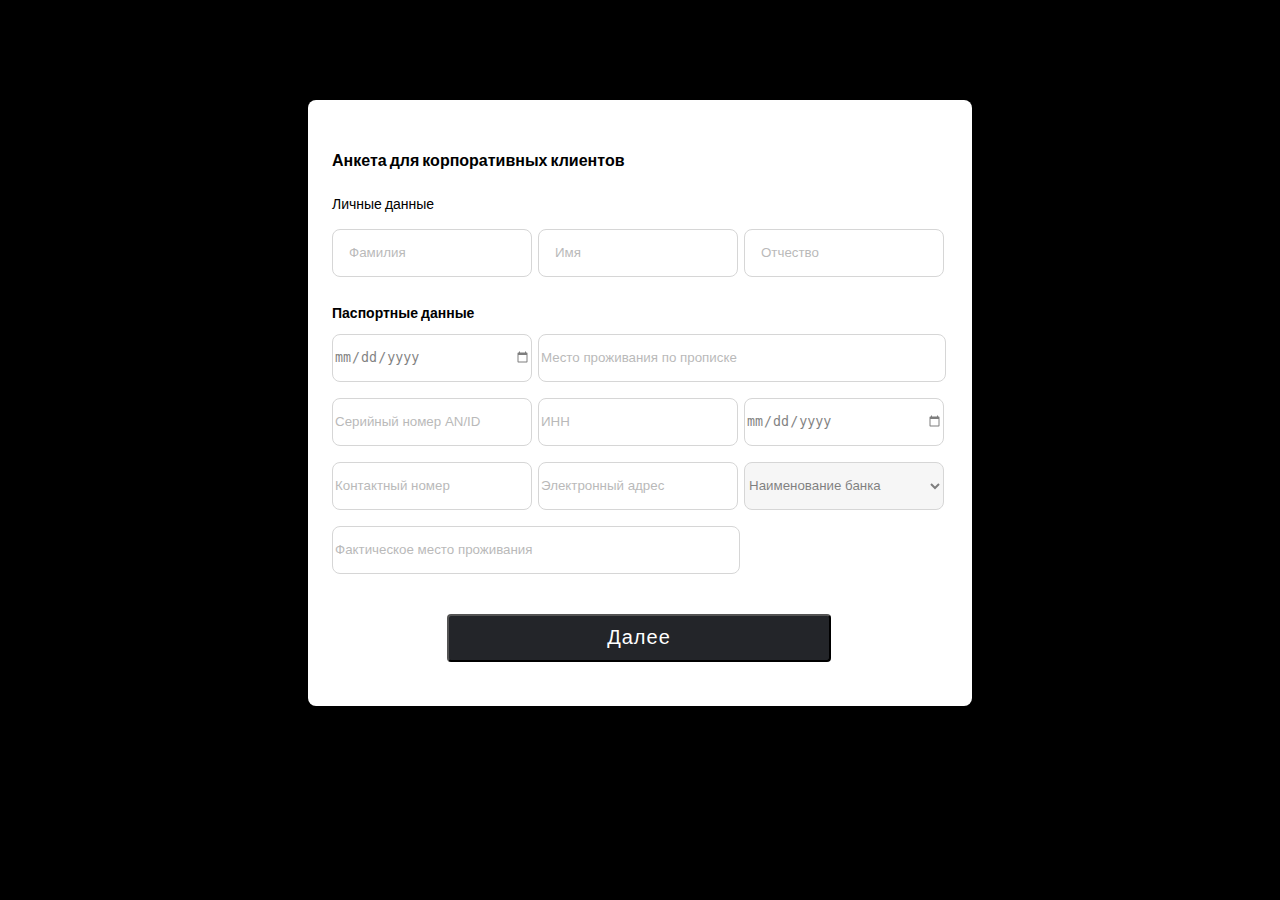
<file: index.html>
<!doctype html>
<html lang="en">
<head>
    <meta charset="UTF-8">
    <meta name="viewport"
          content="width=device-width, user-scalable=no, initial-scale=1.0, maximum-scale=1.0, minimum-scale=1.0">
    <meta http-equiv="X-UA-Compatible" content="ie=edge">
    <title>Document</title>
    <link rel="stylesheet" href="css/style.css">
</head>
<body>
<div class="container">
    <div class="page1">
        <div class="box1">
            <h1 class="title">Анкета для корпоративных клиентов</h1>
            <p class="subtitle">Личные данные</p>
            <form>
                <input type="text" placeholder="Фамилия" class="input1">
                <input type="text" placeholder="Имя" class="input1">
                <input type="text" placeholder="Отчество " class="input1">
            </form>
            <h2 class="title2">Паспортные данные</h2>
            <form>
                <input type="date" class="input2">
                <input type="text" class="input3" placeholder="Место проживания по прописке">
                <input type="text" class="input2" placeholder="Серийный номер AN/ID">
                <input type="text" class="input2" placeholder="ИНН">
                <input type="date" class="input2">
                <input type="number" class="input2" placeholder="Контактный номер">
                <input type="email" class="input2" placeholder="Электронный адрес">
                <select name="" id="" class="input2">
                    <option value="" class="input2">Наименование банка</option>
                    <option value="" class="input2">Optima</option>
                    <option value="" class="input2">KICB</option>
                </select>
                <input type="text" class="input4" placeholder="Фактическое место проживания">
                <button class="btn"><a href="index2.html" class="link">Далее</a></button>
            </form>
        </div>
    </div>
</div>
</body>
</html>
</file>
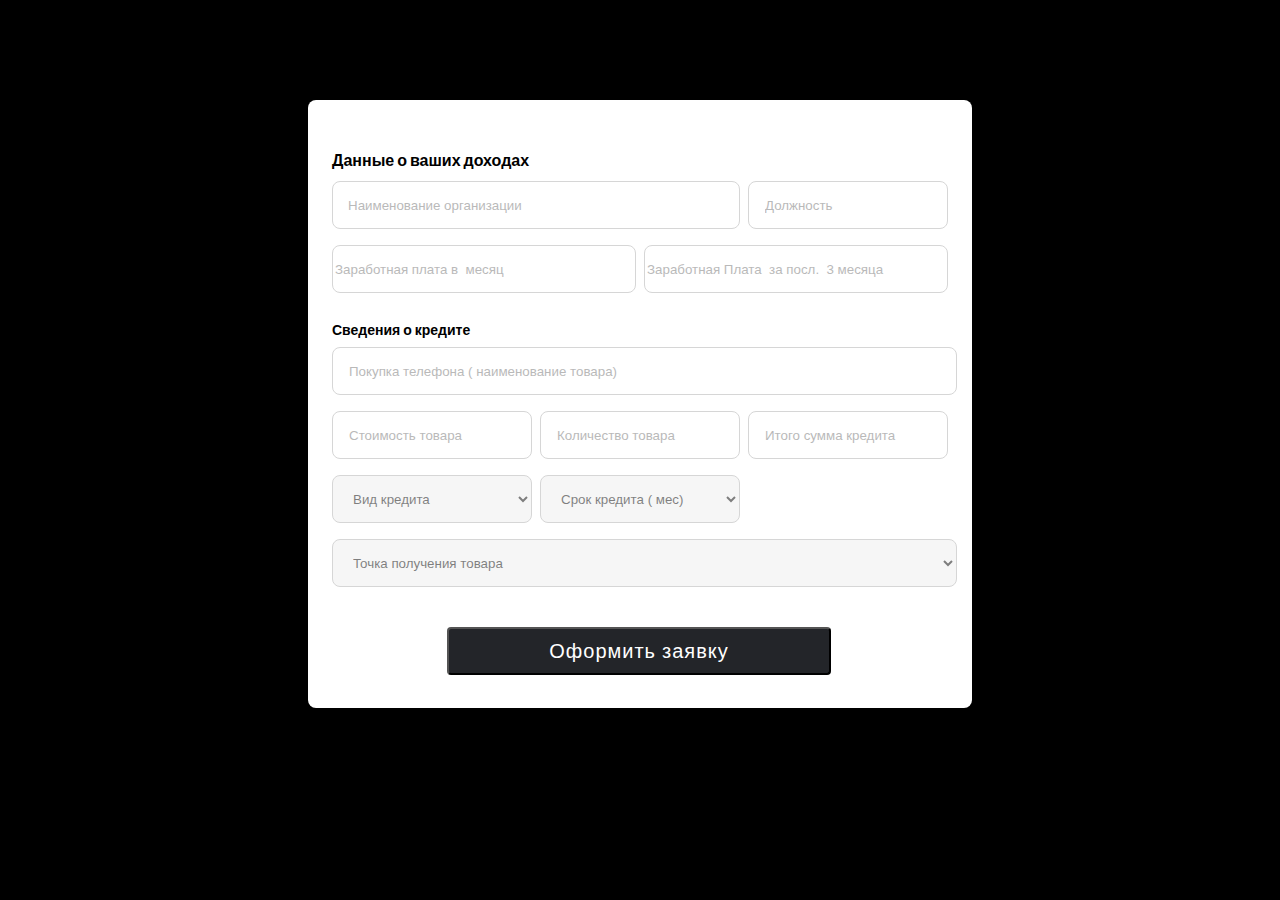
<file: index2.html>
<!doctype html>
<html lang="en">
<head>
    <meta charset="UTF-8">
    <meta name="viewport"
          content="width=device-width, user-scalable=no, initial-scale=1.0, maximum-scale=1.0, minimum-scale=1.0">
    <meta http-equiv="X-UA-Compatible" content="ie=edge">
    <title>Document</title>
    <link rel="stylesheet" href="css/style2.css">
</head>
<body>
<div class="container2">
    <div class="page2">
        <div class="box2">
            <h1 class="title3">Данные о ваших доходах</h1>
            <form class="form">
                <input type="text" placeholder="Наименование организации" class="input5">
                <input type="text" placeholder="Должность" class="input6">
                <input type="number" placeholder="Заработная плата в  месяц" class="input7 input7-1">
                <input type="number" placeholder="Заработная Плата  за посл.  3 месяца" class="input7">
            </form>
            <h2 class="subtitle3">Сведения о кредите</h2>
            <form>
                <input type="text" placeholder="Покупка телефона ( наименование товара)" class="input8">
                <input type="number" placeholder="Стоимость товара" class="input9 input9-1">
                <input type="number" placeholder="Количество товара" class="input9 input9-1">
                <input type="number" placeholder="Итого сумма кредита" class="input9">
                <select name="" class="input9 input9-1">
                    <option value="" class="input9 input9-1">Вид кредита </option>
                    <option value="">Рассрочка</option>
                    <option value="">Кредит</option>
                </select>
                <select name="srok" class="input9">
                    <option value="" class="input9">Срок кредита ( мес)</option>
                    <option value="">3 месяца</option>
                    <option value="">6 месяцев</option>
                    <option value="">9 месяцев</option>
                    <option value="">12 месяцев</option>
                </select>
                <select name="" class="input8 input8-1">
                    <option value="" class="input8">Точка получения товара</option>
                    <option value=""> ТЦ "Азия Молл"
                        пр. Айтматова, 3, ТЦ «Asia Mall», этаж 0</option>
                    <option value=""> ТЦ ГУМ  "Чынар"
                        пр.Чуй 92, ТРК ГУМ «Чынар», этаж -1 , бутик M9 (северная сторона)</option>
                    <option value=""> ТЦ «Beta Stores - 2»
                        ул. Юнусалиева 177/2,торговый центр «Beta Stores - 2»</option>
                    <option value="">ТЦ Vefa Center
                        ул. Горького 27/1,"Vefa Center",1 этаж. Бутик № 20</option>
                    <option value="">ТРЦ «Аламедин Гранд»
                        пр. Жибек Жолу, 150 ТРЦ «Аламедин Гранд», 1 этаж, Бутик №1 (вход с ул. Алма-Атинская)</option>
                </select>
                <button class="btn"><a href="index3.html" class="link">Оформить заявку</a></button>
            </form>
        </div>
    </div>
</div>
</body>
</html>
</file>
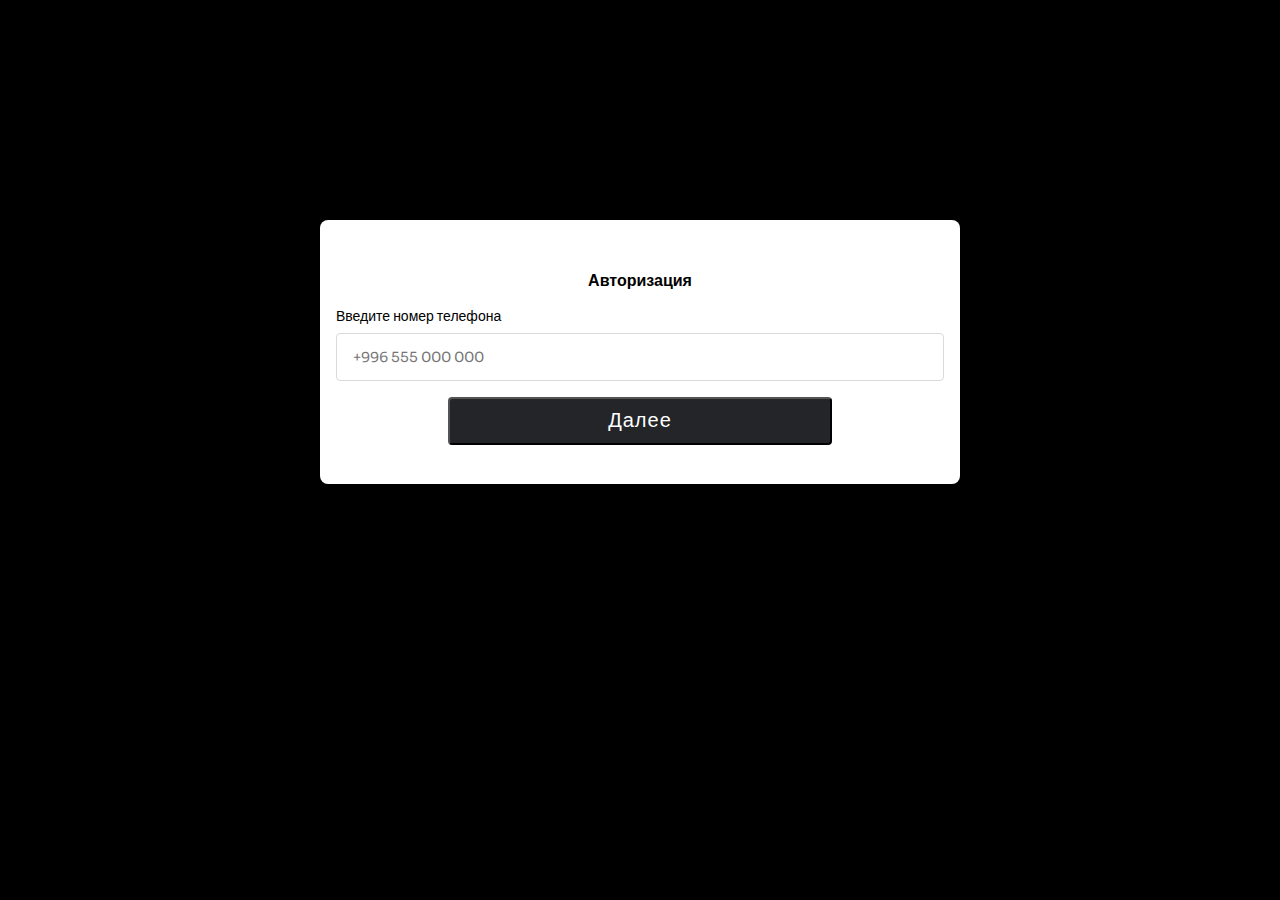
<file: index3.html>
<!doctype html>
<html lang="en">
<head>
    <meta charset="UTF-8">
    <meta name="viewport"
          content="width=device-width, user-scalable=no, initial-scale=1.0, maximum-scale=1.0, minimum-scale=1.0">
    <meta http-equiv="X-UA-Compatible" content="ie=edge">
    <title>Document</title>
    <link rel="stylesheet" href="css/style3.css">
</head>
<body>
<div class="container3">
    <div class="page3">
        <div class="box3">
            <h1 class="title4">Авторизация </h1>
            <p class="subtitle4">Введите номер телефона</p>
            <form>
                <input type="number" placeholder="+996 555 000 000" class="input10">
                <button class="btn3"><a class="link3" href="index4.html">Далее</a></button>
            </form>
        </div>
    </div>
</div>
</body>
</html>
</file>
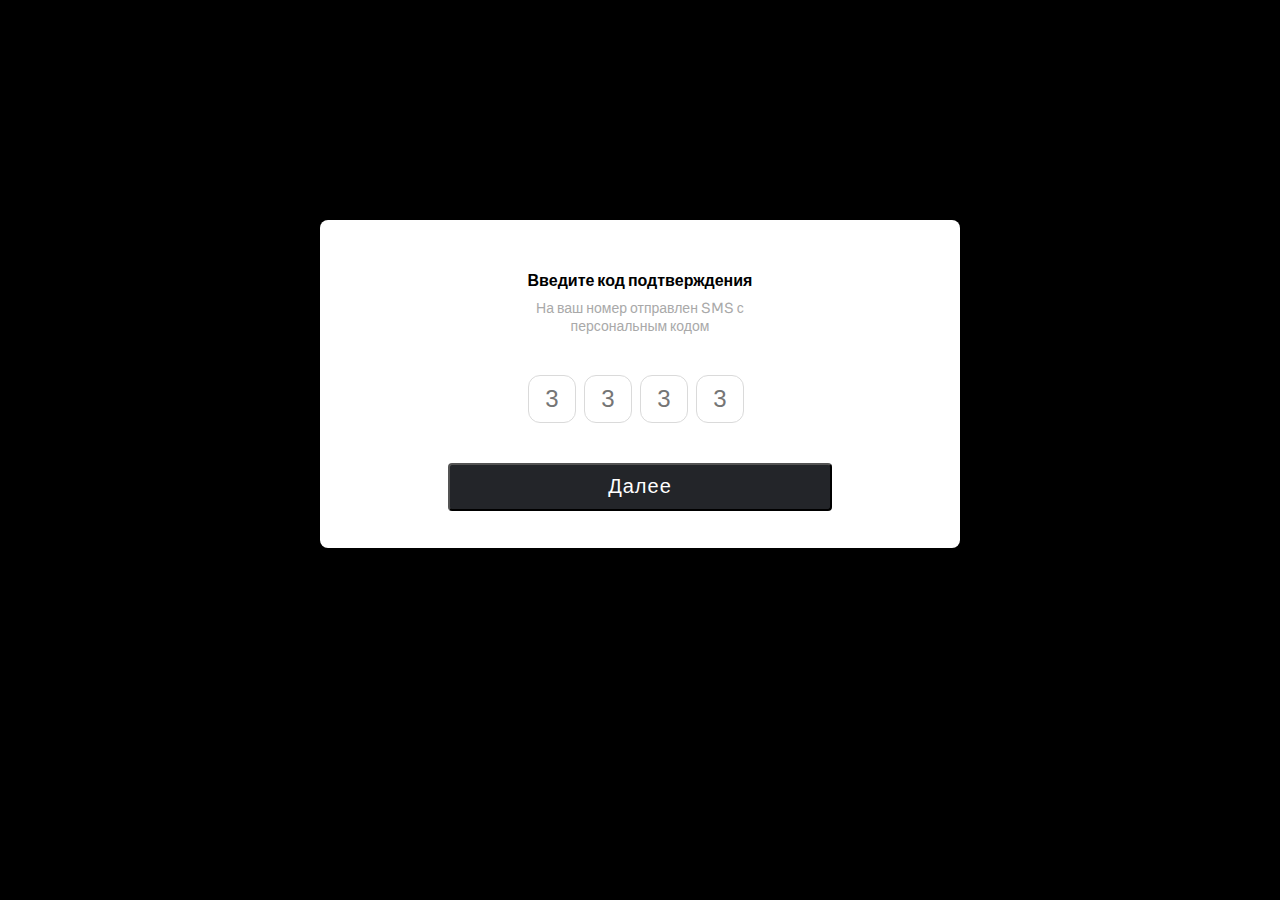
<file: index4.html>
<!doctype html>
<html lang="en">
<head>
    <meta charset="UTF-8">
    <meta name="viewport"
          content="width=device-width, user-scalable=no, initial-scale=1.0, maximum-scale=1.0, minimum-scale=1.0">
    <meta http-equiv="X-UA-Compatible" content="ie=edge">
    <title>Document</title>
    <link rel="stylesheet" href="css/style4.css">
</head>
<body>
<div class="container4">
    <div class="page4">
        <div class="box4">
            <h1 class="title5">Введите код подтверждения </h1>
            <p class="subtitle5">На ваш номер отправлен SMS с <br> персональным кодом</p>
            <form class="form4">
                <input type="text" class="input11" placeholder="3">
                <input type="text" class="input11" placeholder="3">
                <input type="text" class="input11" placeholder="3">
                <input type="text" class="input11" placeholder="3">
            </form>
            <button class="btn4"><a class="link4" href="index5.html">Далее</a></button>
        </div>
    </div>
</div>
</body>
</html>
</file>
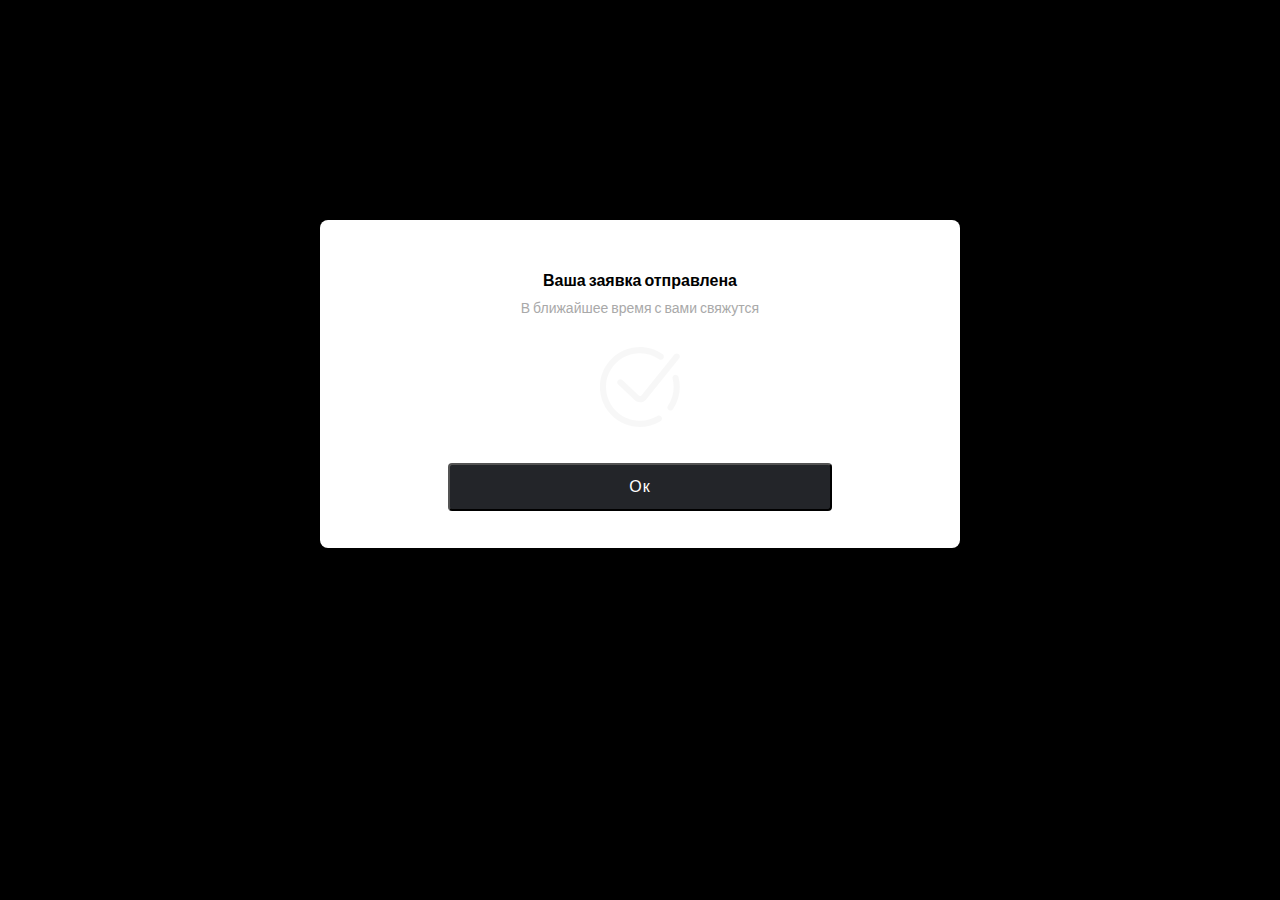
<file: index5.html>
<!doctype html>
<html lang="en">
<head>
    <meta charset="UTF-8">
    <meta name="viewport"
          content="width=device-width, user-scalable=no, initial-scale=1.0, maximum-scale=1.0, minimum-scale=1.0">
    <meta http-equiv="X-UA-Compatible" content="ie=edge">
    <title>Document</title>
    <link rel="stylesheet" href="css/style5.css">
</head>
<body>
<div class="container5">
    <div class="page5">
        <div class="box5">
            <h1 class="title6">Ваша заявка отправлена </h1>
            <p class="subtitle6">В ближайшее время с вами свяжутся </p>
            <img src="img/galka.svg" alt="" class="img5">
            <button class="btn5"><a class="link5" href="">Ок</a></button>
        </div>
    </div>
</div>
</body>
</html>
</file>
<file: css/style.css>
@import url('https://fonts.googleapis.com/css2?family=Sora:wght@400;600&display=swap');
*{
    box-sizing: border-box;
}
body{
    margin: 0;
    background-color: black;
}
.container{
    margin-top: 100px;
    display: flex;
    justify-content: center;
}
.box1{
    width: 664px;
    height: 606px;
    background-color: #FFFFFF;
    box-shadow: 0 6px 24px rgba(0, 0, 0, 0.1);
    border-radius: 8px;
    padding: 40px 24px;
}
.title{
    font-family: Sora, sans-serif;
    font-weight: 600;
    font-size: 16px;
    line-height: 20px;
    display: flex;
    align-items: center;
    color: #000000;
    margin-bottom: 24px;
}
.subtitle{
    font-family: Sora, sans-serif;
    font-size: 14px;
    line-height: 18px;
    /*display: flex;*/
    /*align-items: center;*/
    color: #000000;
    margin-bottom: 16px;
}
.input1{
    height: 48px;
    width: 200px;
    opacity: 0.5;
    border: 0.5px solid #AEAEAE;
    border-radius: 8px;
    margin-right: 2px;
    padding-left: 16px;
    margin-bottom: 16px;
}
.title2{
    font-family: Sora, sans-serif;
    font-size: 14px;
    line-height: 18px;
    display: flex;
    align-items: center;
    color: #000000;
}
.input2{
    opacity: 0.5;
    border: 0.5px solid #AEAEAE;
    box-sizing: border-box;
    border-radius: 8px;
    width: 200px;
    height: 48px;
    margin-bottom: 16px;
    margin-right: 2px;

}
.input3{
    width: 408px;
    height: 48px;
    opacity: 0.5;
    border: 0.5px solid #AEAEAE;
    box-sizing: border-box;
    border-radius: 8px;
    margin-bottom: 16px;
    margin-right: 2px;
}
.input4{
    width: 408px;
    height: 48px;
    opacity: 0.5;
    border: 0.5px solid #AEAEAE;
    box-sizing: border-box;
    border-radius: 8px;
    margin-bottom: 40px;
}
.btn{
    width: 384px;
    height: 48px;
    background: #232529;
    border-radius: 4px;
    margin-left: 115px;
    display: flex;
    justify-content: center;
    align-items: center;
}
.link{
    font-family: Sora, sans-serif;
    font-size: 20px;
    line-height: 25px;
    font-weight: 100;
    display: flex;
    align-items: center;
    text-align: center;
    letter-spacing: 1px;
    color: #FFFFFF;
    text-decoration: none;
}
</file>
<file: css/style2.css>
@import url('https://fonts.googleapis.com/css2?family=Sora:wght@400;600&display=swap');
*{
    box-sizing: border-box;
}
body{
    margin: 0;
    background-color: black;
}
.container2{
    margin-top: 100px;
    display: flex;
    justify-content: center;
}
.box2{
    width: 664px;
    height: 608px;
    background-color: #FFFFFF;
    box-shadow: 0 6px 24px rgba(0, 0, 0, 0.1);
    border-radius: 8px;
    padding: 40px 24px;
}
.title3{
    font-family: Sora, sans-serif;
    font-weight: 600;
    font-size: 16px;
    line-height: 20px;
    display: flex;
    align-items: center;
    color: #000000;
}
.form{
    display: flex;
    flex-wrap: wrap;
}
.input5{
    width: 408px;
    height: 48px;
    opacity: 0.5;
    border: 0.5px solid #AEAEAE;
    border-radius: 8px;
    padding-left: 15px;
    margin-right: 8px;
    margin-bottom: 16px;
}
.input6{
    width: 200px;
    height: 48px;
    opacity: 0.5;
    border: 0.5px solid #AEAEAE;
    border-radius: 8px;
    padding-left: 16px;
    margin-bottom: 16px;
}
.input7{
    width: 304px;
    height: 48px;
    opacity: 0.5;
    border: 0.5px solid #AEAEAE;
    box-sizing: border-box;
    border-radius: 8px;
    margin-bottom: 16px;
}
.input7-1{
    margin-right: 8px;
}
.subtitle3{
    font-family: Sora, sans-serif;
    font-size: 14px;
    line-height: 18px;
    display: flex;
    align-items: center;
    color: #000000;
    margin-bottom: 8px;
}
.input8{
    width: 625px;
    height: 48px;
    opacity: 0.5;
    border: 0.5px solid #AEAEAE;
    box-sizing: border-box;
    border-radius: 8px;
    padding-left: 16px;
    margin-bottom: 16px;
}
.input9{
    width: 200px;
    height: 48px;
    opacity: 0.5;
    border: 0.5px solid #AEAEAE;
    box-sizing: border-box;
    border-radius: 8px;
    padding-left: 16px;
    margin-bottom: 16px;
}
.input9-1{
    margin-right: 4px;
}
.input8-1{
    margin-bottom: 40px!important;
}
.btn{
    width: 384px;
    height: 48px;
    background: #232529;
    border-radius: 4px;
    margin-left: 115px;
    display: flex;
    justify-content: center;
    align-items: center;
}
.link{
    font-family: Sora, sans-serif;
    font-size: 20px;
    line-height: 25px;
    font-weight: 100;
    display: flex;
    align-items: center;
    text-align: center;
    letter-spacing: 1px;
    color: #FFFFFF;
    text-decoration: none;
}
</file>
<file: css/style3.css>
@import url('https://fonts.googleapis.com/css2?family=Sora:wght@400;600&display=swap');
*{
    box-sizing: border-box;
}
body{
    margin: 0;
    background-color: black;
}
.container3{
    margin-top: 220px;
    display: flex;
    justify-content: center;
}
.box3{
    width: 640px;
    height: 264px;
    background-color: #FFFFFF;
    box-shadow: 0 6px 24px rgba(0, 0, 0, 0.1);
    border-radius: 8px;
    padding: 40px 16px 48px 16px;
}
.title4{
    font-family: Sora, sans-serif;
    font-weight: 600;
    font-size: 16px;
    line-height: 20px;
    text-align: center;
    color: #000000;
    margin-bottom: 16px;
}
.subtitle4{
    font-family: Sora, sans-serif;
    font-size: 14px;
    line-height: 18px;
    color: #000000;
    margin-bottom: 8px;
}
.input10{
    width: 608px;
    height: 48px;
    border: 0.5px solid #DADADA;
    border-radius: 4px;
    padding-left: 16px;
    font-family: Sora, sans-serif;
    font-size: 14px;
    line-height: 18px;
    color: rgba(0, 0, 0, 0.25);
    margin-bottom: 16px;
}
.btn3{
    width: 384px;
    height: 48px;
    background-color: #232529;
    border-radius: 4px;
    margin-right: 112px;
    margin-left: 112px;
}
.link3{
    font-family: Sora, sans-serif;
    font-size: 20px;
    line-height: 25px;
    letter-spacing: 1px;
    color: #FFFFFF;
    text-align: center;
    text-decoration: none;
}
</file>
<file: css/style4.css>
@import url('https://fonts.googleapis.com/css2?family=Sora:wght@400;600&display=swap');
*{
    box-sizing: border-box;
}
body{
    margin: 0;
    background-color: black;
}
.container4{
    margin-top: 220px;
    display: flex;
    justify-content: center;
}
.box4{
    width: 640px;
    height: 328px;
    background-color: #FFFFFF;
    box-shadow: 0 6px 24px rgba(0, 0, 0, 0.1);
    border-radius: 8px;
    padding: 40px 128px 48px 128px;
}
.title5{
    font-family: Sora, sans-serif;
    font-weight: 600;
    font-size: 16px;
    line-height: 20px;
    text-align: center;
    color: #000000;
    margin-bottom: 8px;
}
.subtitle5{
    font-family: Sora, sans-serif;
    font-size: 14px;
    line-height: 18px;
    text-align: center;
    color: #A9A9A9;
    margin-top: 0;
    margin-bottom: 40px;
}
.form4{
    display: flex;
    justify-content: center;
    align-items: center;
}
.input11{
    width: 48px;
    height: 48px;
    background-color: #FFFFFF;
    border: 0.5px solid #DADADA;
    border-radius: 12px;
    font-family: Sofia Pro, sans-serif;
    font-size: 24px;
    line-height: 24px;
    text-align: center;
    color: #141414;
    margin-right: 8px;
    margin-bottom: 40px;
}
.btn4{
    width: 384px;
    height: 48px;
    background-color: #232529;
    border-radius: 4px;
}
.link4{
    font-family: Sora, sans-serif;
    font-size: 20px;
    line-height: 25px;
    letter-spacing: 1px;
    color: #FFFFFF;
    text-align: center;
    text-decoration: none;
}
</file>
<file: css/style5.css>
@import url('https://fonts.googleapis.com/css2?family=Sora:wght@400;600&display=swap');
*{
    box-sizing: border-box;
}
body{
    margin: 0;
    background-color: black;
}
.container5{
    margin-top: 220px;
    display: flex;
    justify-content: center;
}
.box5{
    width: 640px;
    height: 328px;
    background-color: #FFFFFF;
    box-shadow: 0 6px 24px rgba(0, 0, 0, 0.1);
    border-radius: 8px;
    padding: 40px 128px 48px 128px;
}
.title6{
    font-family: Sora, sans-serif;
    font-weight: 600;
    font-size: 16px;
    line-height: 20px;
    text-align: center;
    color: #000000;
    margin-bottom: 8px;
}
.subtitle6{
    font-family: Sora, sans-serif;
    font-size: 14px;
    line-height: 18px;
    text-align: center;
    color: #A9A9A9;
    margin-top: 0;
}
.img5{
    margin:16px 152px 32px;
}
.btn5{
    width: 384px;
    height: 48px;
    background: #232529;
    border-radius: 4px;
}
.link5{
    font-family: Sora, sans-serif;
    font-size: 16px;
    line-height: 20px;
    text-align: center;
    letter-spacing: 1px;
    color: #FFFFFF;
    text-decoration: none;
}
</file>
